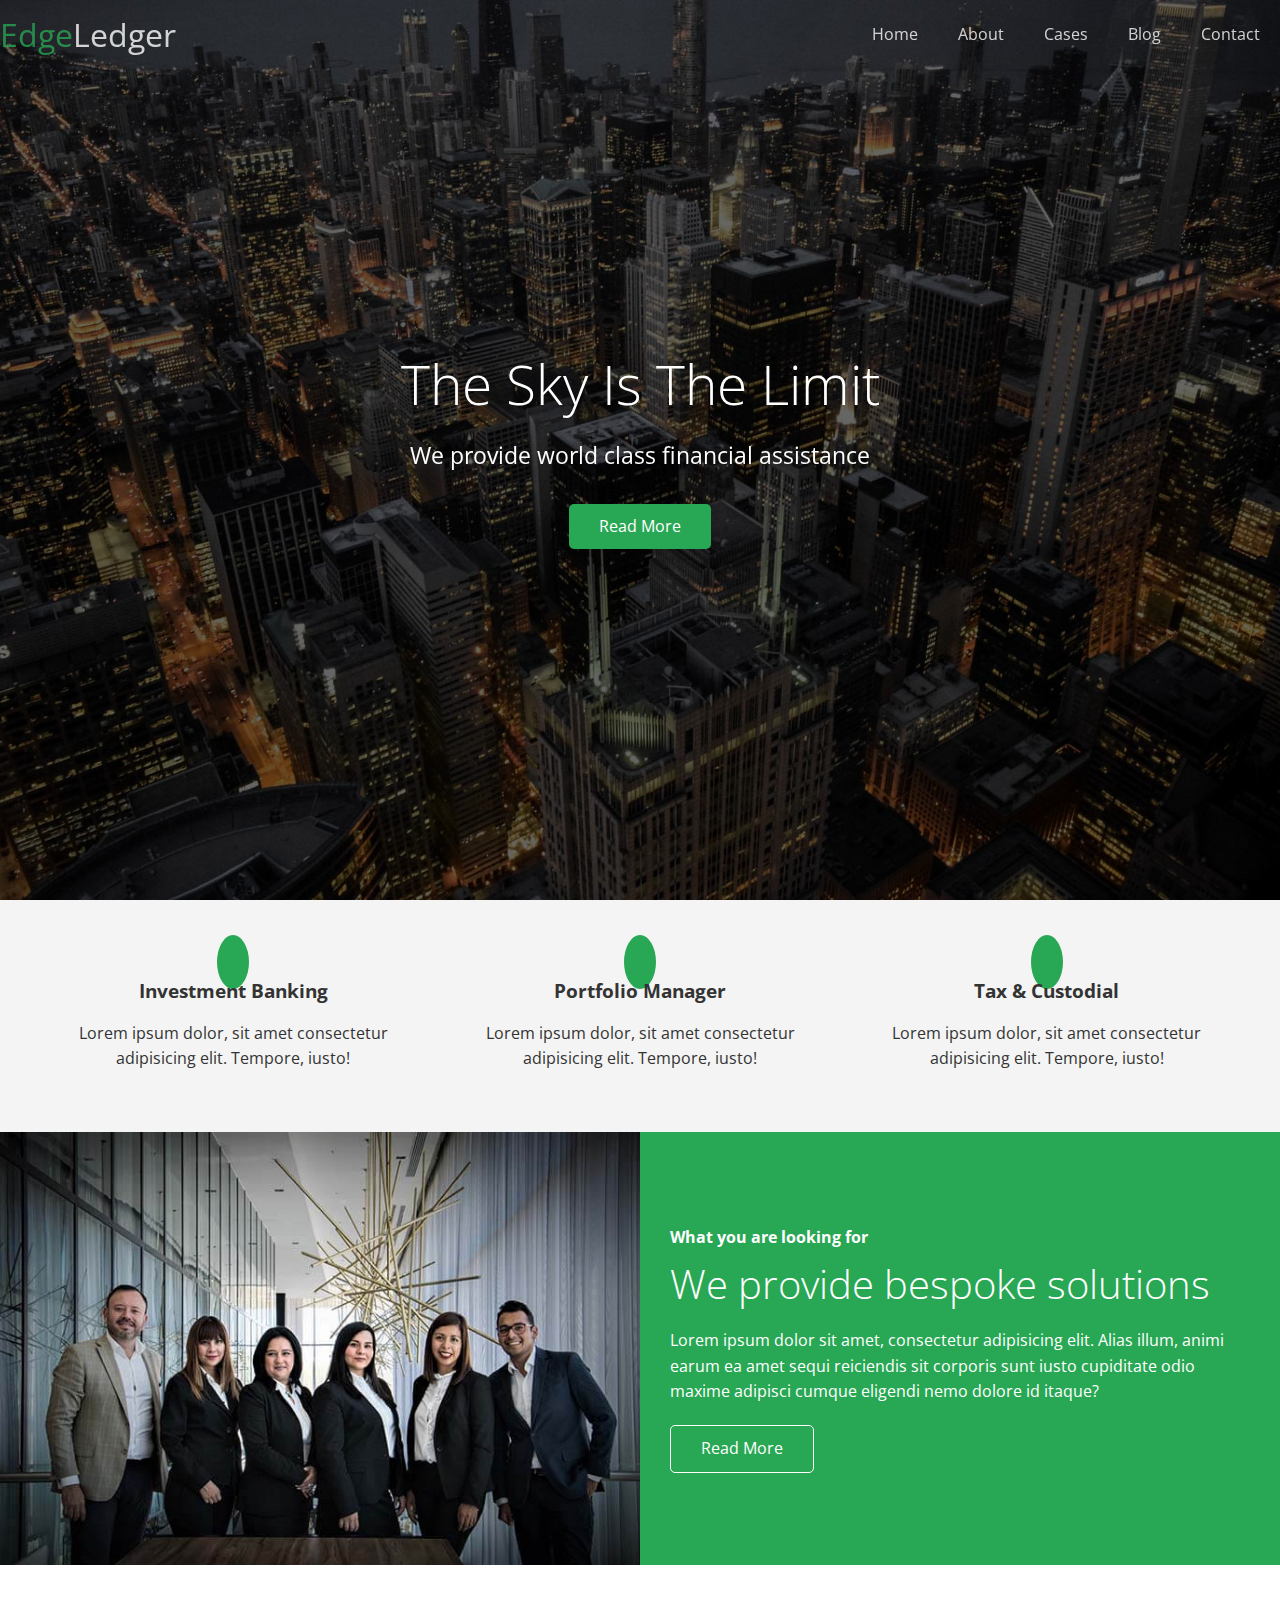
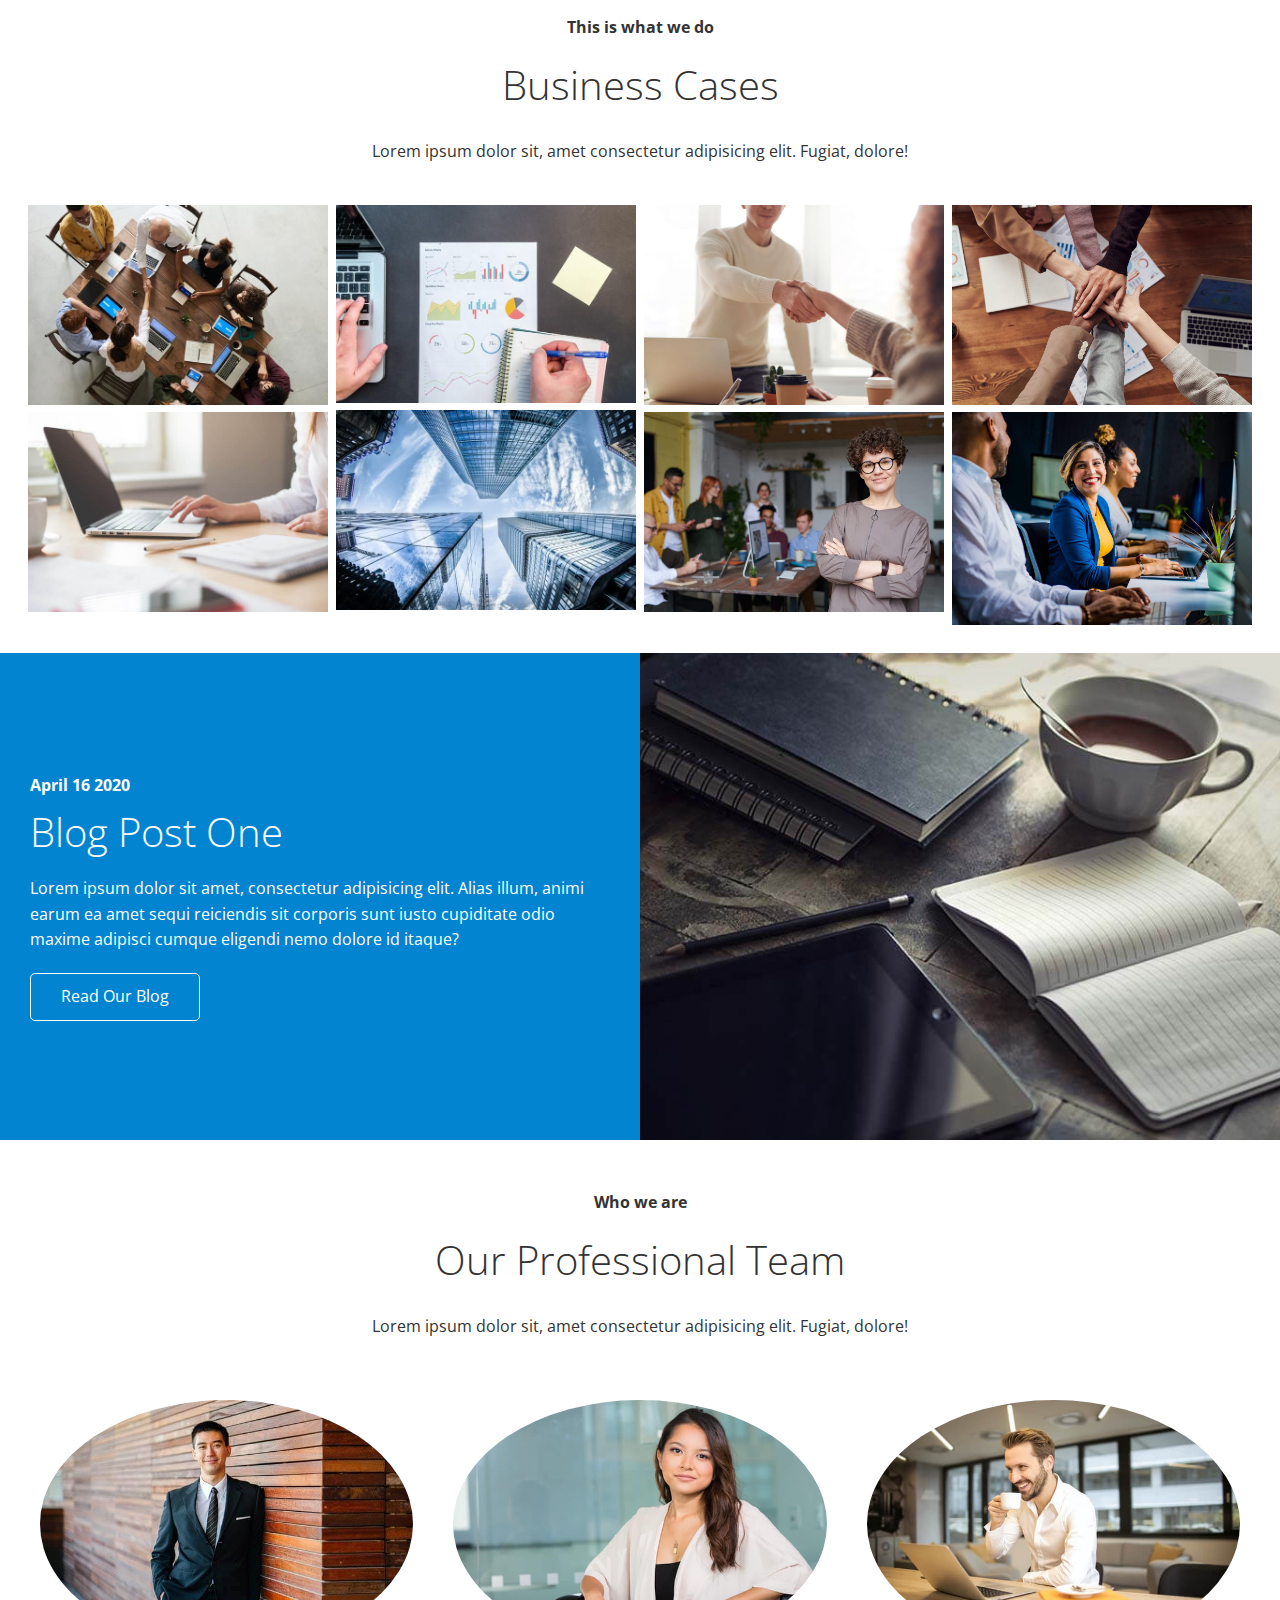
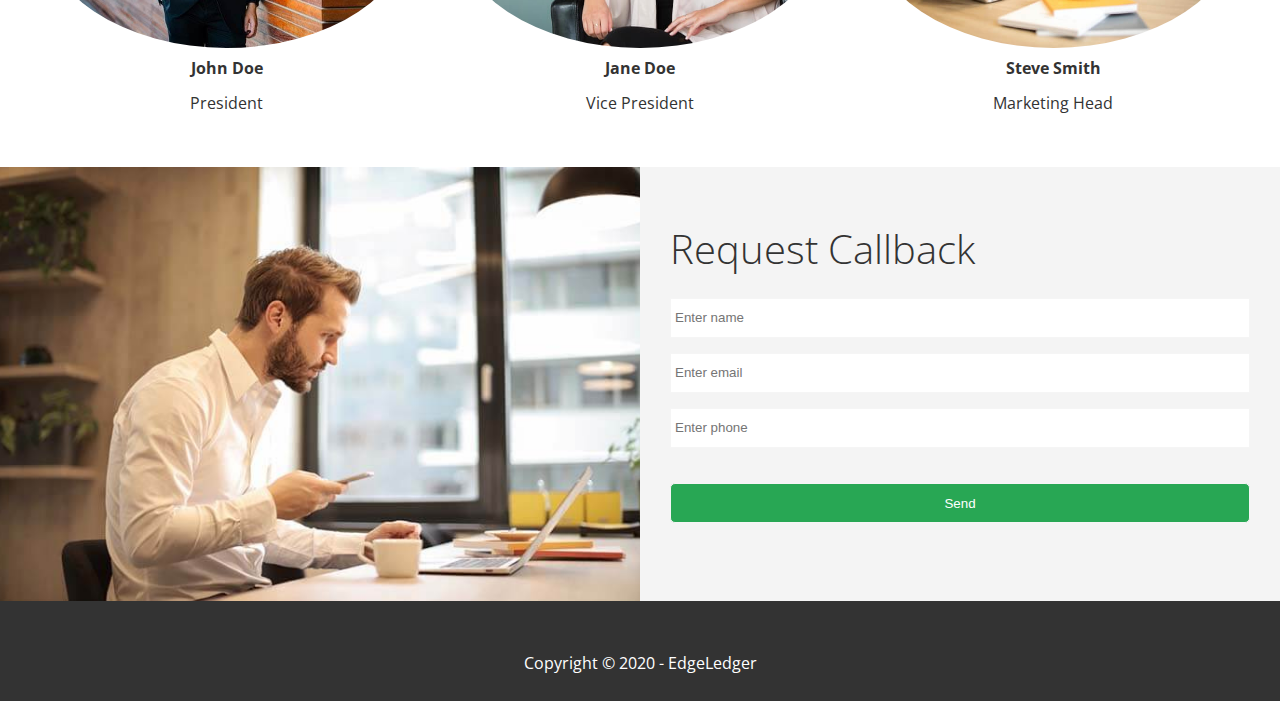
<file: index.html>
<!DOCTYPE html>
<html lang="en">
  <head>
    <meta charset="UTF-8" />
    <meta name="viewport" content="width=device-width, initial-scale=1.0" />
    <link rel="shortcut icon" type="image/x-icon" href="/favicon.ico" />
    <link
      rel="stylesheet"
      href="https://cdnjs.cloudflare.com/ajax/libs/font-awesome/5.13.0/css/all.min.css"
      integrity="sha256-h20CPZ0QyXlBuAw7A+KluUYx/3pK+c7lYEpqLTlxjYQ="
      crossorigin="anonymous"
    />
    <link rel="stylesheet" href="css/lightbox.min.css" />
    <link rel="stylesheet" href="css/utilities.css" />
    <link rel="stylesheet" href="css/style.css" />
    <title>Welcome To EdgeLedger</title>
  </head>
  <body id="home">
    <header class="hero">
      <div id="navbar" class="navbar top">
        <h1 class="logo">
          <span class="text-primary"><i class="fas fa-book-open"></i> Edge</span
          >Ledger
        </h1>
        <nav>
          <ul>
            <li><a href="#home">Home</a></li>
            <li><a href="#about">About</a></li>
            <li><a href="#cases">Cases</a></li>
            <li><a href="#blog">Blog</a></li>
            <li><a href="#contact">Contact</a></li>
          </ul>
        </nav>
      </div>

      <div class="content">
        <h1>The Sky Is The Limit</h1>
        <p>We provide world class financial assistance</p>
        <a href="#about" class="btn"
          ><i class="fas fa-chevron-right"></i> Read More</a
        >
      </div>
    </header>

    <main>
      <!-- About: Icons -->
      <section id="about" class="icons bg-light">
        <div class="flex-items">
          <div>
            <i class="fas fa-university fa-2x"></i>
            <div>
              <h3>Investment Banking</h3>
              <p>
                Lorem ipsum dolor, sit amet consectetur adipisicing elit.
                Tempore, iusto!
              </p>
            </div>
          </div>
          <div>
            <i class="fas fa-book-reader fa-2x"></i>
            <div>
              <h3>Portfolio Manager</h3>
              <p>
                Lorem ipsum dolor, sit amet consectetur adipisicing elit.
                Tempore, iusto!
              </p>
            </div>
          </div>
          <div>
            <i class="fas fa-pencil-alt fa-2x"></i>
            <div>
              <h3>Tax & Custodial</h3>
              <p>
                Lorem ipsum dolor, sit amet consectetur adipisicing elit.
                Tempore, iusto!
              </p>
            </div>
          </div>
        </div>
      </section>

      <!-- About:Solutions -->
      <section class="solutions flex-columns">
        <div class="row">
          <div class="column">
            <div class="column-1">
              <img src="img/home/people.jpg" alt="" />
            </div>
          </div>
          <div class="column">
            <div class="column-2 bg-primary">
              <h4>What you are looking for</h4>
              <h2>We provide bespoke solutions</h2>
              <p>
                Lorem ipsum dolor sit amet, consectetur adipisicing elit. Alias
                illum, animi earum ea amet sequi reiciendis sit corporis sunt
                iusto cupiditate odio maxime adipisci cumque eligendi nemo
                dolore id itaque?
              </p>
              <a href="#" class="btn btn-outline">
                <i class="fas fa-chevron"></i>
                Read More
              </a>
            </div>
          </div>
        </div>
      </section>

      <!-- Cases -->
      <section id="cases" class="cases flex-grid section-padding">
        <header class="section-header">
          <h4>This is what we do</h4>
          <h2>Business Cases</h2>
          <p>
            Lorem ipsum dolor sit, amet consectetur adipisicing elit. Fugiat,
            dolore!
          </p>
        </header>
        <div class="row">
          <div class="column">
            <a
              href="img/cases/cases1.jpg"
              data-lightbox="cases"
              data-title="Lorem ipsum dolor sit, amet consectetur adipisicing elit. Fugiat,
              dolore!"
            >
              <img src="img/cases/cases1.jpg" alt="" />
            </a>
            <a
              href="img/cases/cases2.jpg"
              data-lightbox="cases"
              data-title="Lorem ipsum dolor sit, amet consectetur adipisicing elit. Fugiat,
              dolore!"
            >
              <img src="img/cases/cases2.jpg" alt="" />
            </a>
          </div>
          <div class="column">
            <a
              href="img/cases/cases3.jpg"
              data-lightbox="cases"
              data-title="Lorem ipsum dolor sit, amet consectetur adipisicing elit. Fugiat,
            dolore!"
            >
              <img src="img/cases/cases3.jpg" alt="" />
            </a>
            <a
              href="img/cases/cases4.jpg"
              data-lightbox="cases"
              data-title="Lorem ipsum dolor sit, amet consectetur adipisicing elit. Fugiat,
              dolore!"
            >
              <img src="img/cases/cases4.jpg" alt="" />
            </a>
          </div>
          <div class="column">
            <a
              href="img/cases/cases5.jpg"
              data-lightbox="cases"
              data-title="Lorem ipsum dolor sit, amet consectetur adipisicing elit. Fugiat,
            dolore!"
            >
              <img src="img/cases/cases5.jpg" alt="" />
            </a>
            <a
              href="img/cases/cases6.jpg"
              data-lightbox="cases"
              data-title="Lorem ipsum dolor sit, amet consectetur adipisicing elit. Fugiat,
              dolore!"
            >
              <img src="img/cases/cases6.jpg" alt="" />
            </a>
          </div>
          <div class="column">
            <a
              href="img/cases/cases7.jpg"
              data-lightbox="cases"
              data-title="Lorem ipsum dolor sit, amet consectetur adipisicing elit. Fugiat,
            dolore!"
            >
              <img src="img/cases/cases7.jpg" alt="" />
            </a>
            <a
              href="img/cases/cases8.jpg"
              data-lightbox="cases"
              data-title="Lorem ipsum dolor sit, amet consectetur adipisicing elit. Fugiat,
              dolore!"
            >
              <img src="img/cases/cases8.jpg" alt="" />
            </a>
          </div>
        </div>
      </section>

      <!-- Blog -->
      <section id="blog" class="blog flex-columns flex-reverse">
        <div class="row">
          <div class="column">
            <div class="column-1">
              <img src="img/home/blog.jpg" alt="" />
            </div>
          </div>
          <div class="column">
            <div class="column-2 bg-secondary">
              <h4>April 16 2020</h4>
              <h2>Blog Post One</h2>
              <p>
                Lorem ipsum dolor sit amet, consectetur adipisicing elit. Alias
                illum, animi earum ea amet sequi reiciendis sit corporis sunt
                iusto cupiditate odio maxime adipisci cumque eligendi nemo
                dolore id itaque?
              </p>
              <a href="blog.html" class="btn btn-outline">
                <i class="fas fa-chevron"></i>
                Read Our Blog
              </a>
            </div>
          </div>
        </div>
      </section>

      <!-- Team -->
      <section id="team" class="team section-padding">
        <header class="section-header">
          <h4>Who we are</h4>
          <h2>Our Professional Team</h2>
          <p>
            Lorem ipsum dolor sit, amet consectetur adipisicing elit. Fugiat,
            dolore!
          </p>
        </header>
        <div class="flex-items">
          <div>
            <img src="img/team/person1.jpg" alt="" />
            <h4>John Doe</h4>
            <p>President</p>
          </div>
          <div>
            <img src="img/team/person2.jpg" alt="" />
            <h4>Jane Doe</h4>
            <p>Vice President</p>
          </div>
          <div>
            <img src="img/team/person3.jpg" alt="" />
            <h4>Steve Smith</h4>
            <p>Marketing Head</p>
          </div>
        </div>
      </section>

      <!-- Contact -->
      <section id="contact" class="contact flex-columns">
        <div class="row">
          <div class="column">
            <div class="column-1">
              <img src="img/home/contact.jpg" alt="" />
            </div>
          </div>
          <div class="column">
            <div class="column-2 bg-light">
              <h2>Request Callback</h2>
              <form action="" class="callback-form">
                <div class="form-control">
                  <label for="name"></label>
                  <input
                    type="text"
                    name="name"
                    id="name"
                    placeholder="Enter name"
                  />
                </div>
                <div class="form-control">
                  <label for="email"></label>
                  <input
                    type="email"
                    name="email"
                    id="email"
                    placeholder="Enter email"
                  />
                </div>
                <div class="form-control">
                  <label for="phone"></label>
                  <input
                    type="text"
                    name="phone"
                    id="phone"
                    placeholder="Enter phone"
                  />
                </div>
                <input type="submit" value="Send" id="submit" class="btn" />
              </form>
            </div>
          </div>
        </div>
      </section>
    </main>

    <footer class="footer bg-dark">
      <div class="social">
        <a href="#"><i class="fab fa-facebook fa-2x"></i></a>
        <a href="#"><i class="fab fa-twitter fa-2x"></i></a>
        <a href="#"><i class="fab fa-youtube fa-2x"></i></a>
        <a href="#"><i class="fab fa-linkedin fa-2x"></i></a>
      </div>
      <p>Copyright &copy; 2020 - EdgeLedger</p>
    </footer>

    <script
      src="https://code.jquery.com/jquery-3.5.0.min.js"
      integrity="sha256-xNzN2a4ltkB44Mc/Jz3pT4iU1cmeR0FkXs4pru/JxaQ="
      crossorigin="anonymous"
    ></script>
    <script src="js/lightbox.min.js"></script>
    <script>
      const navbar = document.getElementById('navbar');
      let scrolled = false;

      window.onscroll = function () {
        if (window.pageYOffset > 100) {
          navbar.classList.remove('top');
          if (!scrolled) {
            navbar.style.transform = 'translateY(-70px)';
          }
          setTimeout(function () {
            navbar.style.transform = 'translateY(0)';
            scrolled = true;
          }, 200);
        } else {
          navbar.classList.add('top');
          scrolled = false;
        }
      };

      // Smooth Scrolling
      $('#navbar a, .btn').on('click', function (e) {
        if (this.hash !== '') {
          e.preventDefault();

          const hash = this.hash;

          $('html, body').animate(
            {
              scrollTop: $(hash).offset().top - 100,
            },
            800
          );
        }
      });
    </script>
  </body>
</html>
</file>
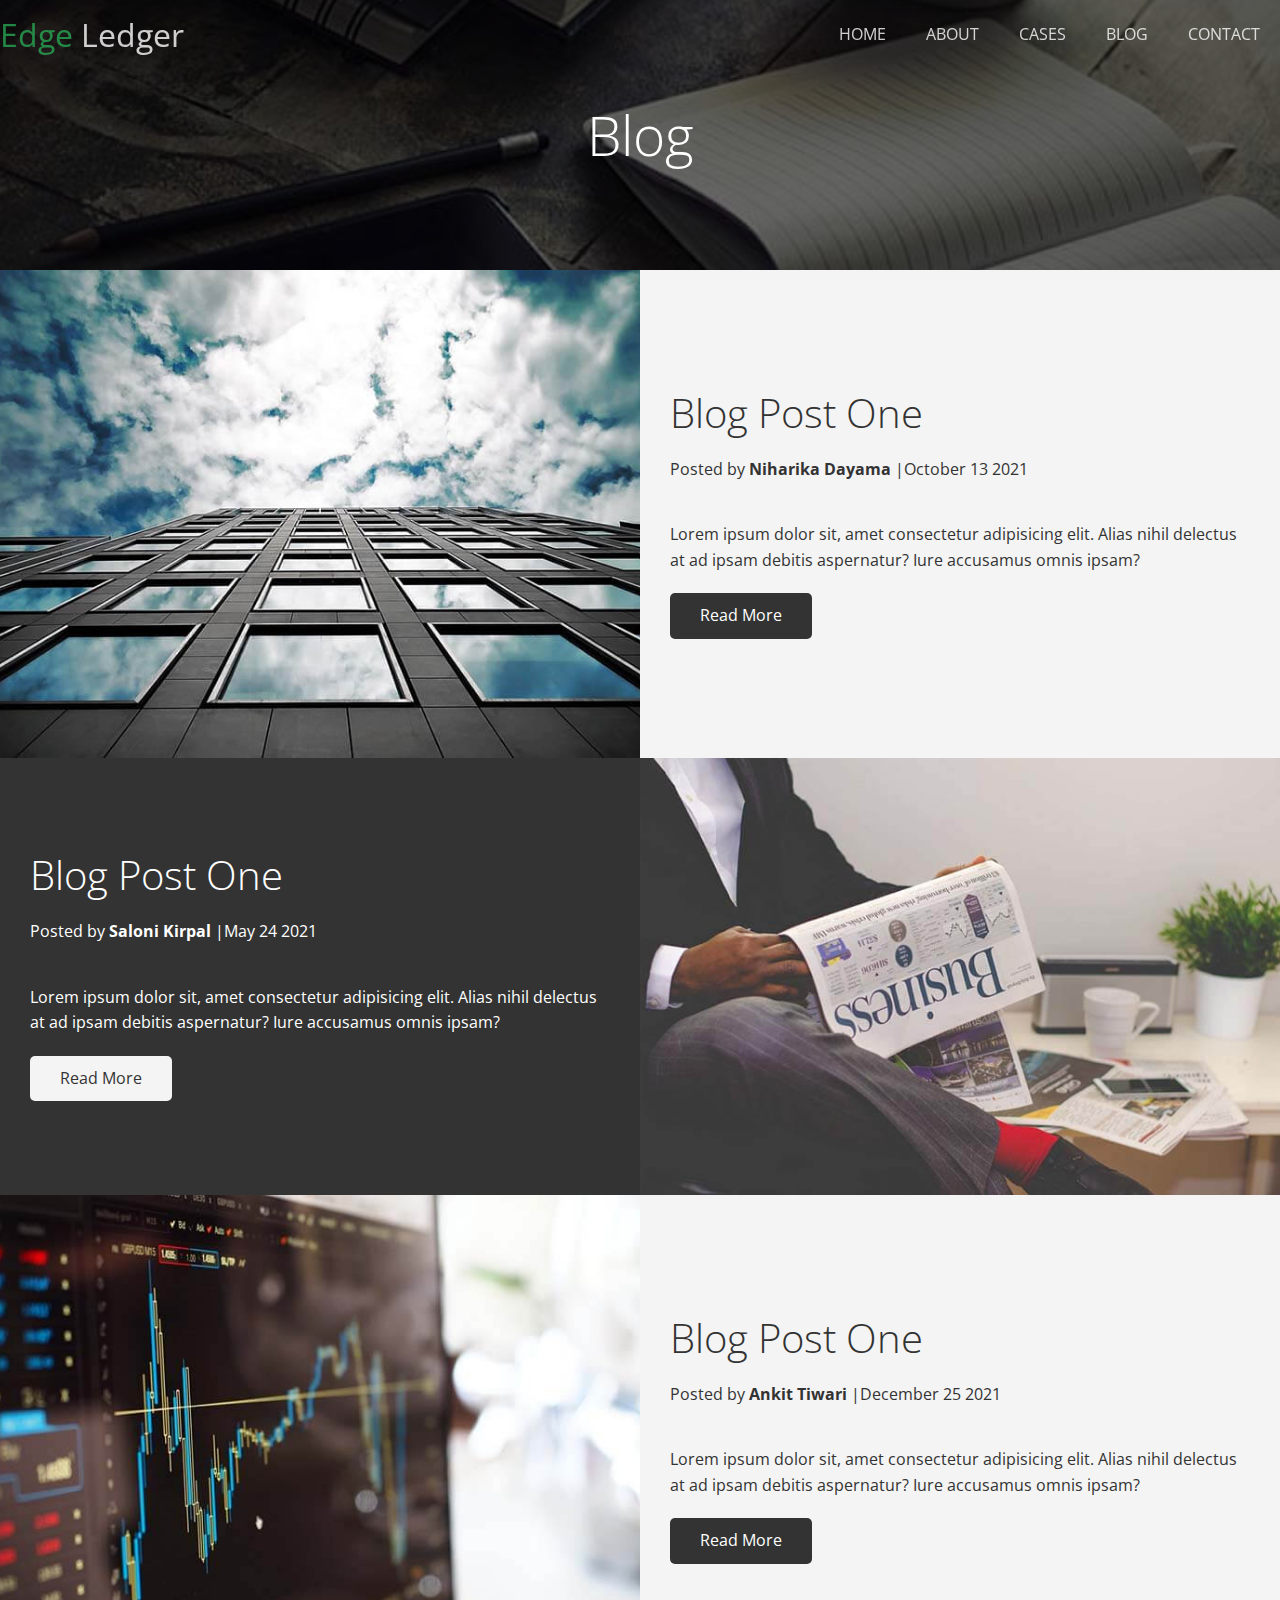
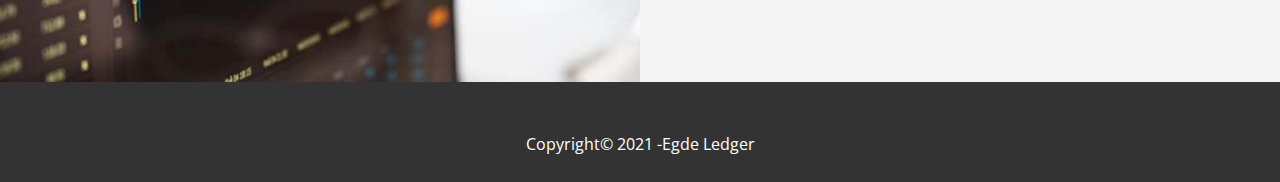
<file: blog.html>
<!DOCTYPE html>
<html lang="en">
<head>
    <meta charset="UTF-8">
    <meta http-equiv="X-UA-Compatible" content="IE=edge">
    <meta name="viewport" content="width=device-width, initial-scale=1.0">
    <link rel="stylesheet" href="https://cdnjs.cloudflare.com/ajax/libs/font-awesome/5.15.3/css/all.min.css" 
    integrity="sha512-iBBXm8fW90+nuLcSKlbmrPcLa0OT92xO1BIsZ+ywDWZCvqsWgccV3gFoRBv0z+8dLJgyAHIhR35VZc2oM/gI1w==" 
    crossorigin="anonymous" />
    <link rel="stylesheet" href="css/lightbox.min.css" />
    <link rel="stylesheet" href="css/utilities.css">
    <link rel="stylesheet" href="css/style.css">
    
    <title>Read Our Blog</title>
</head>
<body>
    <header class="hero blog">
        <div id="navbar" class="navbar top">
            <h1 class="logo">
               <span class="text-primary"><i class="fas fa-book-open"></i> Edge </span>Ledger
            </h1>
            <nav>
                <ul>
                    <li><a href="index.html">HOME</a></li>
                    <li><a href="index.html#about">ABOUT</a></li>
                    <li><a href="index.html#cases">CASES</a></li>
                    <li><a href="index.html#blog">BLOG</a></li>
                    <li><a href="index.html#contact">CONTACT</a></li>
                </ul>
            </nav>
        </div>
        <div class="content">
            <h1>Blog</h1>
        </div>
    </header>
    <main>
        <article class="solutions flex-columns">
            <div class="row">
                <div class="column">
                    <div class="column-1">
                       <img src="./img/blog/blog1.jpg" alt="people">
                    </div>
                </div>
                <div class="column">
                    <div class="column-2 bg-light">
                        <h2>Blog Post One</h2>
                        <p class="meta">
                            <i class="fas fa-user"></i> Posted by <strong>Niharika Dayama</strong> |October 13 2021
                        </p>
                        <p>Lorem ipsum dolor sit, amet consectetur adipisicing elit. Alias nihil delectus at ad ipsam debitis aspernatur? Iure accusamus omnis ipsam?</p>
                        <a href="#" class="btn btn-dark"><i class="fas fa-chevron-right"></i> Read More</a>
                    </div>
                </div>
            </div>
        </article>
        <article class="solutions flex-columns flex-reverse">
            <div class="row">
                <div class="column">
                    <div class="column-1">
                       <img src="./img/blog/blog2.jpg" alt="people">
                    </div>
                </div>
                <div class="column">
                    <div class="column-2 bg-dark">
                        <h2>Blog Post One</h2>
                        <p class="meta">
                            <i class="fas fa-user"></i> Posted by <strong>Saloni Kirpal</strong> |May 24 2021
                        </p>
                        <p>Lorem ipsum dolor sit, amet consectetur adipisicing elit. Alias nihil delectus at ad ipsam debitis aspernatur? Iure accusamus omnis ipsam?</p>
                        <a href="#" class="btn btn-light"><i class="fas fa-chevron-right"></i> Read More</a>
                    </div>
                </div>
            </div>
        </article>
        <article class="solutions flex-columns">
            <div class="row">
                <div class="column">
                    <div class="column-1">
                       <img src="./img/blog/blog3.jpg" alt="people">
                    </div>
                </div>
                <div class="column">
                    <div class="column-2 bg-light">
                        <h2>Blog Post One</h2>
                        <p class="meta">
                            <i class="fas fa-user"></i> Posted by <strong>Ankit Tiwari</strong> |December 25 2021
                        </p>
                        <p>Lorem ipsum dolor sit, amet consectetur adipisicing elit. Alias nihil delectus at ad ipsam debitis aspernatur? Iure accusamus omnis ipsam?</p>
                        <a href="#" class="btn btn-dark"><i class="fas fa-chevron-right"></i> Read More</a>
                    </div>
                </div>
            </div>
        </article>
    </main>
    <footer class="footer bg-dark">
        <div class="social">
            <a href="#"><i class="fab fa-facebook"></i></a>
            <a href="#"><i class="fab fa-twitter"></i></a>
            <a href="#"><i class="fab fa-youtube"></i></a>
            <a href="#"><i class="fab fa-instagram"></i></a>
        </div>
        <p>
            Copyright&copy; 2021 -Egde Ledger
        </p>
    </footer>
    <script
    src="https://code.jquery.com/jquery-3.5.0.min.js"
    integrity="sha256-xNzN2a4ltkB44Mc/Jz3pT4iU1cmeR0FkXs4pru/JxaQ="
    crossorigin="anonymous"
  ></script>
  <script src="js/lightbox.min.js"></script>
  <script>
    const navbar = document.getElementById('navbar');
    let scrolled = false;

    window.onscroll = function () {
      if (window.pageYOffset > 100) {
        navbar.classList.remove('top');
        if (!scrolled) {
          navbar.style.transform = 'translateY(-70px)';
        }
        setTimeout(function () {
          navbar.style.transform = 'translateY(0)';
          scrolled = true;
        }, 200);
      } else {
        navbar.classList.add('top');
        scrolled = false;
      }
    };

    // Smooth Scrolling
    $('#navbar a, .btn').on('click', function (e) {
      if (this.hash !== '') {
        e.preventDefault();

        const hash = this.hash;

        $('html, body').animate(
          {
            scrollTop: $(hash).offset().top - 100,
          },
          800
        );
      }
    });
  </script>
</body>
</html>
</file>
<file: css/utilities.css>
.text-primary{
    color: #28a754;
}

.text-secondary{
    color: #0284d0;
}
.btn{
    cursor: pointer;
    display: inline-block;
    padding: 10px 30px;
    background-color: #28a754;
    color: white;
    border: none;
    border-radius: 5px;
}
.btn:hover{
    opacity: 0.9;
}
.btn-primary{
    background: #28a754;
    color: white;
}
.btn-secondary{
    background: #0284d0;
    color: white;
}
.btn-dark{
    background: #333;
    color: white;
}
.btn-light{
    background: #f4f4f4;
    color: #333;
}
.bg-primary{
    background: #28a754;
    color: white;
}
.bg-secondary{
    background: #0284d0;
    color: white;
}
.bg-dark{
    background: #333;
    color: white;
}
.bg-light{
    background: #f4f4f4;
    color: #333;
}
.btn-outline{
    background: transparent;
    border: 1px solid white;
}
.flex-items{
    display: flex;
    text-align: center;
    align-items: center;
    justify-content: center;
    height: 100%;
}
.flex-items > div{
    padding: 20px;
}
.flex-columns.flex-reverse .row{
   flex-direction: row-reverse;
}
.flex-columns .row{
    display: flex;
    flex-direction: row;
    flex-wrap: wrap;
    width: 100%;
}
.flex-columns .column{
    display: flex;
    flex-direction: column;
    flex-basis: 100%;
    flex: 1;
}
.flex-columns .column .column-1,
.flex-columns .column .column-2{
    height: 100%;
}
.flex-columns img{
    width: 100%;
    height: 100%;
    object-fit: cover;
}
.flex-columns .column-2{
    display: flex;
    flex-direction: column;
    align-items: flex-start;
    justify-content: center;
    padding:  30px;
}
.flex-columns h2{
    font-size: 40px;
    font-weight: 100;
}
.flex-columns h4{
    margin-bottom: 10px;
}
.flex-columns p{
    margin: 20px 0;
}
.section-header{
    padding: 30px;
    display: flex;
    flex-direction: column;
    align-items: center;
    justify-content: center;
    text-align: center;
}
.section-header h2{
    font-size: 40px;
    margin: 20px 0;
}
.section-padding{
    padding: 20px 20px;
}
.flex-grid .row{
    display: flex;
    flex-wrap: nowrap;
    padding: 0 4px;
}
.flex-grid .column{
    flex: 25%;
    max-width: 25%;
    padding: 0 4px;
}
</file>
<file: css/style.css>
@import url('https://fonts.googleapis.com/css2?family=Open+Sans:wght@300;400&display=swap');
* {
  box-sizing: border-box;
  margin: 0;
  padding: 0;
}
body{
    font-family: 'open Sans', sans-serif;
    color: #333;
    background-color: white;
    line-height: 1.6;
}
ul{
    list-style: none;
}
a{
    text-decoration: none;
    color: #333;
}
h2,h1{
    font-weight: 300;
    line-height: 1.2;
}
p{
    margin: 10px 0;
}
img{
    width: 100%;
}

.navbar{
    display: flex;
    align-items: center;
    justify-content: space-between;
    background-color: #333;
    color: white;
    opacity: 0.8;
    width: 100%;
    height: 70px;
    position: fixed;
}
.navbar.top{
    background: transparent;
}
.navbar a{
    color: white;
    padding: 10px 20px;
}
.navbar a:hover{
    border-bottom: 2px solid #28a754;
}
.navbar ul{
    display: flex;
}
.navbar .logo{
    font-weight: 400;
}
.hero{
    background: url('../img/home/showcase.jpg') no-repeat
    center center/cover ;
    height: 100vh;
    position: relative;
    color: white;
}
.hero .content{
    display: flex;
    flex-direction: column;
    align-items: center;
    justify-content: center;
    text-align: center;
    height: 100%;
    padding: 20px;
}
.hero .content h1{
    font-size: 55px;
}
.hero .content p{
    font-size: 23px;
    max-width: 600px;
    margin: 20px 0 30px;
}
.hero::before{
    content: '';
    position: absolute;
    top: 0;
    left: 0;
    width: 100%;
    height: 100%;
    background: rgba(0,0,0,0.6);
}
.hero *{
    z-index: 10;
}
.hero.blog{
    background: url("../img/home/blog.jpg") no-repeat center center/cover; 
    height: 30vh;
}
.icons{
   padding: 30px;
}
.icons h3{
    font-weight: bold;
    margin-bottom: 15px;
}
.icons i{
    background-color: #28a754;
    color: white;
    padding: 1rem;
    border-radius: 50%;
    margin-bottom: 15px;
}
.cases img:hover{
    opacity: 0.7;
}
.team img{
    border-radius: 50%;
}
.callback-form{
    width: 100%;
    padding: 20px 0;
}
.callback-form label{
    display: block;
    margin-bottom: 5px;
}
.callback-form .form-control{
    margin-bottom: 15px;
}
.callback-form input{
    width: 100%;
    padding: 4px;
    height: 40px;
    border: #f5f5f5 solid 1px;
}
.callback-form input:focus{
    border: 1px solid #28a754;
}
.callback-form .btn{
    padding: 12px 0;
    margin-top: 20px;
}
.footer{
    display: flex;
    flex-direction: column;
    align-items: center; 
    justify-content: center;
    text-align: center;
    height: 100px;
}
.footer a{
    color: white;
    padding: 15px;
    margin-top: 15px;
}
.footer a:hover{
    color: #28a754;
}
.footer .social{
  margin-right: 30px;
}


@media(max-width:768px){
    .navbar{
        flex-direction: column;
        height: 120px;
        padding: 20px;
    }
    .navbar a{
        padding: 10px 10px;
        margin: 0 3px;
    }
    .hero .content h1{
        font-size: 40px;
    }
    .hero .content p{
        font-size: 20px;
    }
    .flex-items{
        flex-direction: column;
    }
    .flex-columns .column, 
    .flex-grid .column{ 
        flex: 100%;
        max-width: 100%;
    }
    .team img{
        width: 70%;
    }
}
</file>
